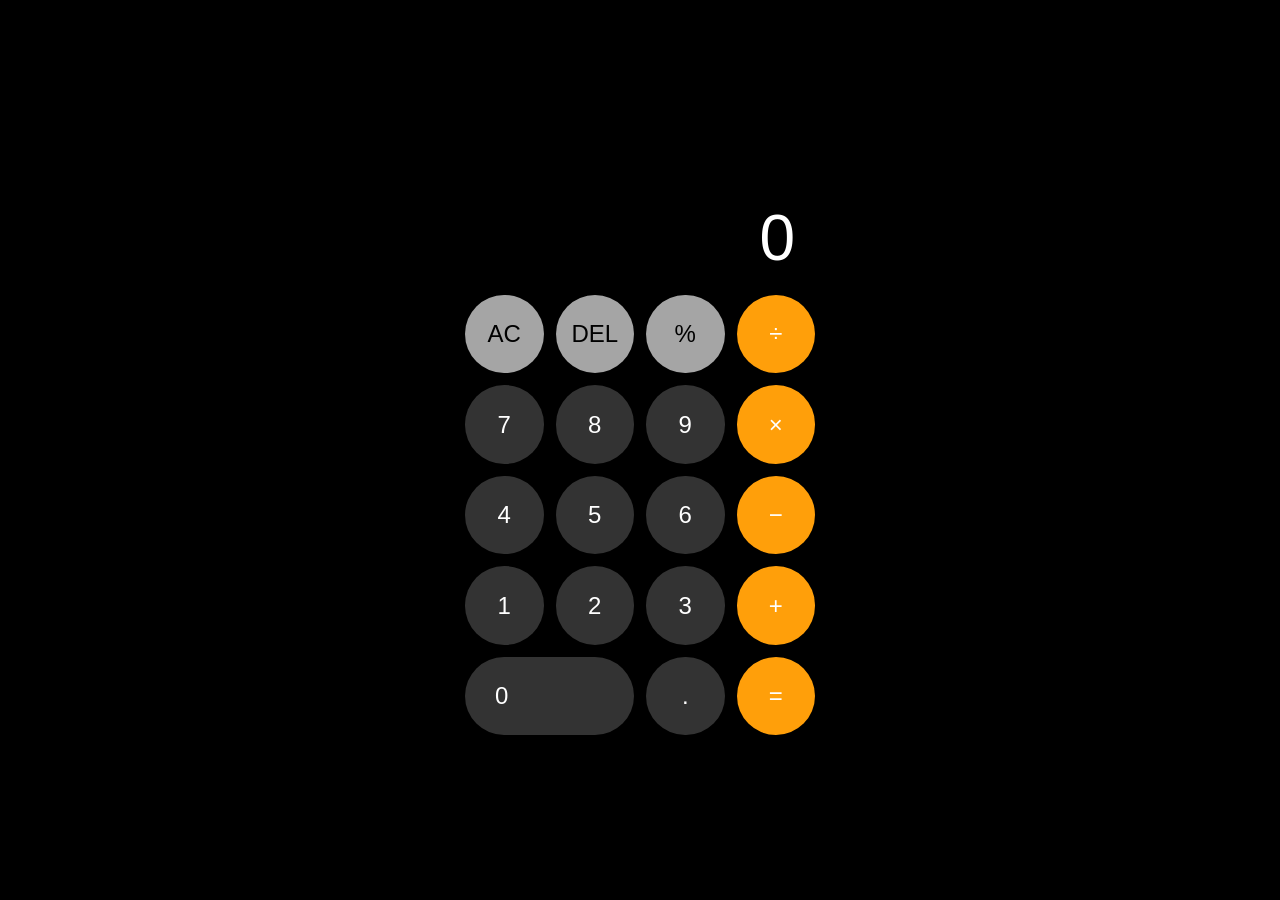
<file: index.html>
<!DOCTYPE html>
<html lang="en">
<head>
<meta charset="UTF-8">
<meta name="viewport" content="width=device-width, initial-scale=1.0, maximum-scale=1.0, user-scalable=no">
<title>Calculator Pro</title>

<style>
    /* Reset and Center Body */
    body {
        margin: 0;
        padding: 0;
        display: flex;
        justify-content: center;
        align-items: center;
        min-height: 100vh;
        background-color: #000; /* Dark background like iOS */
        font-family: -apple-system, BlinkMacSystemFont, "Segoe UI", Roboto, Helvetica, Arial, sans-serif;
        overflow: hidden; /* Prevents scrolling on mobile */
    }

    .calculator {
        width: 90%; /* Responsive width */
        max-width: 350px; /* Limits size on desktop */
        background: #000;
        padding: 20px;
        border-radius: 40px; /* Softer edges */
    }

    #display {
        height: 100px;
        display: flex;
        align-items: flex-end;
        justify-content: flex-end;
        color: white;
        font-size: 4rem;
        font-weight: 300;
        padding: 10px 20px;
        margin-bottom: 10px;
        word-wrap: break-word;
        word-break: break-all;
    }

    .buttons {
        display: grid;
        grid-template-columns: repeat(4, 1fr);
        gap: 12px;
    }

    .btn {
        aspect-ratio: 1 / 1; /* Keeps buttons perfectly circular */
        border-radius: 50%;
        border: none;
        font-size: 1.5rem;
        font-weight: 500;
        cursor: pointer;
        background: #333;
        color: white;
        transition: brightness 0.2s;
        -webkit-tap-highlight-color: transparent; /* Removes blue flash on mobile tap */
        touch-action: manipulation; /* Prevents double-tap zoom delay */
    }

    .btn:active {
        filter: brightness(1.5); /* Visual feedback when pressed */
    }

    .operator {
        background: #ff9f0a;
    }

    .special {
        background: #a5a5a5;
        color: black;
    }

    .col-2 {
        grid-column: span 2;
        aspect-ratio: auto; /* Overrides circle for the long zero button */
        border-radius: 50px;
        text-align: left;
        padding-left: 30px;
    }
</style>
</head>
<body>

<div class="calculator">
  <div id="display">0</div>
  <div class="buttons">
    <button class="btn special" onclick="clearDisplay()">AC</button>
    <button class="btn special" onclick="deleteLast()">DEL</button>
    <button class="btn special" onclick="appendToDisplay('%')">%</button>
    <button class="btn operator" onclick="appendToDisplay('/')">÷</button>
    
    <button class="btn" onclick="appendToDisplay('7')">7</button>
    <button class="btn" onclick="appendToDisplay('8')">8</button>
    <button class="btn" onclick="appendToDisplay('9')">9</button>
    <button class="btn operator" onclick="appendToDisplay('*')">×</button>
    
    <button class="btn" onclick="appendToDisplay('4')">4</button>
    <button class="btn" onclick="appendToDisplay('5')">5</button>
    <button class="btn" onclick="appendToDisplay('6')">6</button>
    <button class="btn operator" onclick="appendToDisplay('-')">−</button>
    
    <button class="btn" onclick="appendToDisplay('1')">1</button>
    <button class="btn" onclick="appendToDisplay('2')">2</button>
    <button class="btn" onclick="appendToDisplay('3')">3</button>
    <button class="btn operator" onclick="appendToDisplay('+')">+</button>
    
    <button class="btn col-2" onclick="appendToDisplay('0')">0</button>
    <button class="btn" onclick="appendToDisplay('.')">.</button>
    <button class="btn operator" onclick="calculate()">=</button>
  </div>
</div>

<script>
    let displayValue = '0';

    function updateDisplay() {
        const display = document.getElementById('display');
        display.innerText = displayValue;
        
        // Dynamic font resizing so numbers don't overflow
        if (displayValue.length > 6) {
            display.style.fontSizes = "2.5rem";
        } else {
            display.style.fontSize = "4rem";
        }
    }

    function appendToDisplay(val) {
        if (displayValue === '0' && val !== '.') {
            displayValue = val;
        } else {
            displayValue += val;
        }
        updateDisplay();
    }

    function clearDisplay() {
        displayValue = '0';
        updateDisplay();
    }

    function deleteLast() {
        displayValue = displayValue.slice(0, -1);
        if (displayValue === '') displayValue = '0';
        updateDisplay();
    }

    function calculate() {
        try {
            // Replaced × and ÷ with computer-readable operators
            let expression = displayValue.replace(/×/g, '*').replace(/÷/g, '/');
            displayValue = eval(expression).toString();
        } catch (e) {
            displayValue = "Error";
        }
        updateDisplay();
    }
</script>

</body>
</html>
</file>
